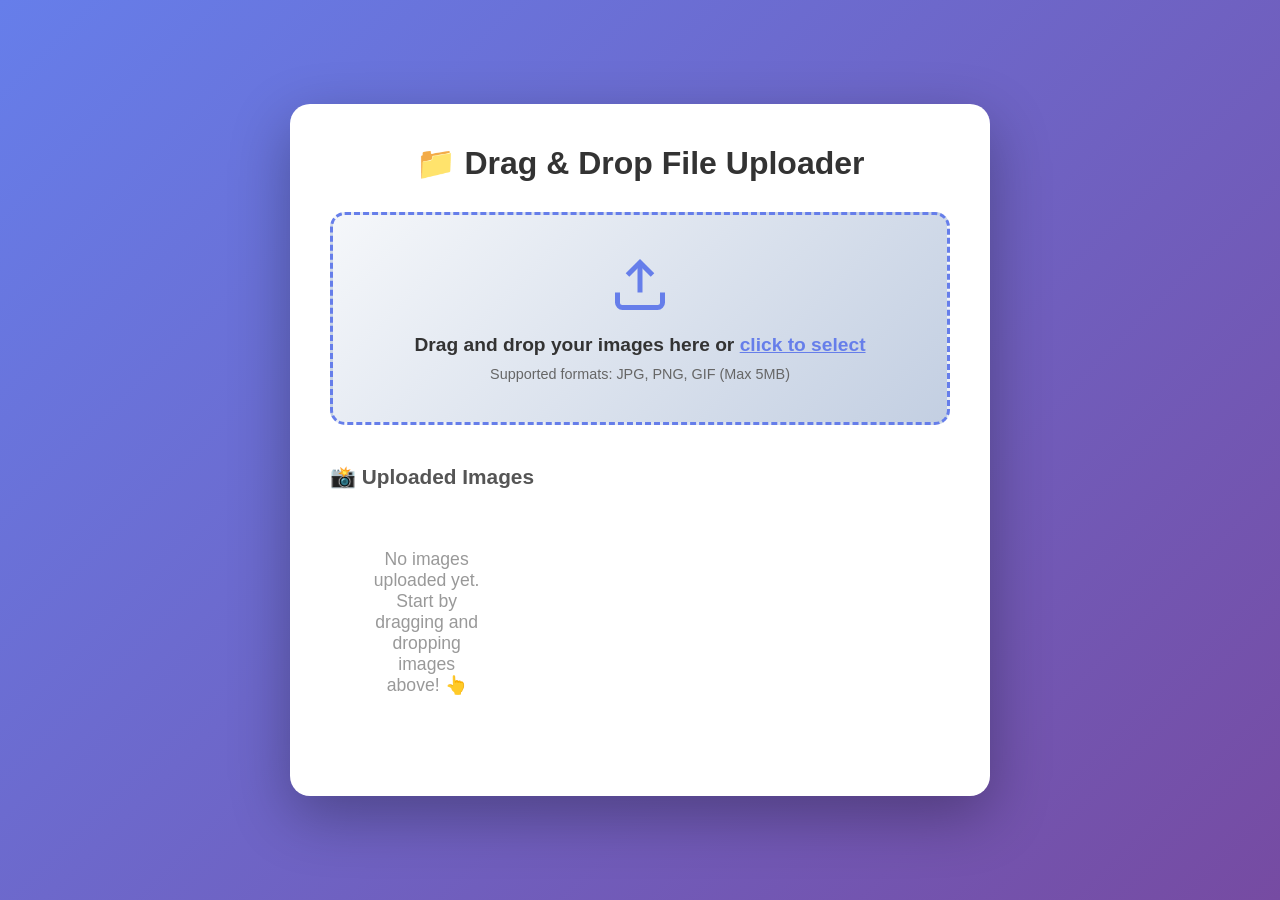
<file: drag and drop/index.html>
<!DOCTYPE html>
<html lang="en">
<head>
    <meta charset="UTF-8">
    <meta name="viewport" content="width=device-width, initial-scale=1.0">
    <title>Drag & Drop File Uploader</title>
    <link rel="stylesheet" href="style.css">
</head>
<body>
    <div class="container">
        <h1>📁 Drag & Drop File Uploader</h1>
        
        <!-- Drop Area -->
        <div class="drop-area" id="dropArea">
            <svg class="upload-icon" viewBox="0 0 24 24" fill="none" stroke="currentColor" stroke-width="2">
                <path d="M21 15v4a2 2 0 0 1-2 2H5a2 2 0 0 1-2-2v-4"></path>
                <polyline points="17 8 12 3 7 8"></polyline>
                <line x1="12" y1="3" x2="12" y2="15"></line>
            </svg>
            <p class="drop-text">Drag and drop your images here or <span class="click-text">click to select</span></p>
            <p class="file-info">Supported formats: JPG, PNG, GIF (Max 5MB)</p>
            <input type="file" id="fileInput" accept="image/jpeg,image/png,image/gif" multiple hidden>
        </div>

        <!-- Error Message -->
        <div class="error-message" id="errorMessage"></div>

        <!-- Gallery Section -->
        <div class="gallery-section">
            <h2>📸 Uploaded Images</h2>
            <div class="gallery" id="gallery"></div>
            <button class="clear-btn" id="clearBtn" style="display: none;">🗑️ Clear All</button>
        </div>
    </div>

    <script src="script.js"></script>
</body>
</html>
</file>
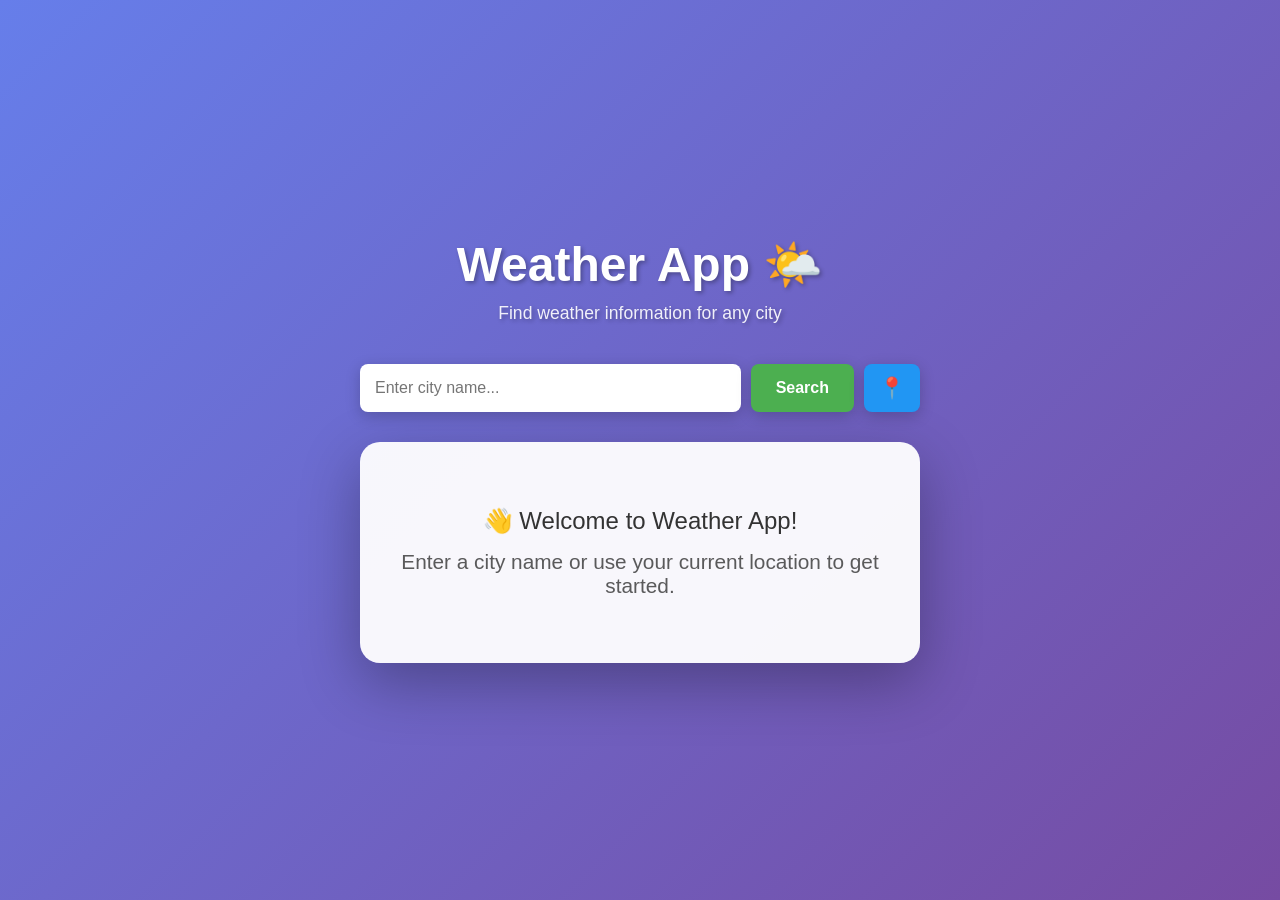
<file: weatherapp/index.html>
<!DOCTYPE html>
<html lang="en">
<head>
    <meta charset="UTF-8">
    <meta name="viewport" content="width=device-width, initial-scale=1.0">
    <title>Weather App 🌤️</title>
    <link rel="stylesheet" href="style.css">
</head>
<body>
    <div class="container">
        <header>
            <h1>Weather App 🌤️</h1>
            <p class="subtitle">Find weather information for any city</p>
        </header>

        <div class="search-section">
            <div class="search-box">
                <input 
                    type="text" 
                    id="cityInput" 
                    placeholder="Enter city name..." 
                    autocomplete="off"
                >
                <button id="searchBtn">Search</button>
                <button id="locationBtn" title="Use current location">📍</button>
            </div>
            <div id="loadingSpinner" class="spinner hidden"></div>
        </div>

        <div id="errorContainer" class="error-container hidden">
            <p id="errorMessage"></p>
            <button id="closeErrorBtn">✕</button>
        </div>

        <div id="weatherContainer" class="weather-container hidden">
            <div class="weather-header">
                <div class="city-info">
                    <h2 id="cityName"></h2>
                    <p id="weatherDescription"></p>
                </div>
                <div class="weather-icon">
                    <span id="weatherIcon"></span>
                </div>
            </div>

            <div class="weather-main">
                <div class="temp-display">
                    <span id="temperature" class="temperature"></span>
                    <span class="temp-unit">°C</span>
                </div>
                <p class="feels-like">Feels like <span id="feelsLike"></span>°C</p>
            </div>

            <div class="weather-details">
                <div class="detail-card">
                    <div class="detail-label">Humidity</div>
                    <div class="detail-value"><span id="humidity"></span>%</div>
                </div>
                <div class="detail-card">
                    <div class="detail-label">Wind Speed</div>
                    <div class="detail-value"><span id="windSpeed"></span> km/h</div>
                </div>
                <div class="detail-card">
                    <div class="detail-label">Pressure</div>
                    <div class="detail-value"><span id="pressure"></span> hPa</div>
                </div>
                <div class="detail-card">
                    <div class="detail-label">UV Index</div>
                    <div class="detail-value"><span id="uvIndex"></span></div>
                </div>
            </div>

            <div class="weather-extra">
                <div class="extra-card">
                    <span class="label">Sunrise:</span>
                    <span id="sunrise" class="value"></span>
                </div>
                <div class="extra-card">
                    <span class="label">Sunset:</span>
                    <span id="sunset" class="value"></span>
                </div>
                <div class="extra-card">
                    <span class="label">Visibility:</span>
                    <span id="visibility" class="value"></span>
                </div>
            </div>
        </div>

        <div id="welcomeContainer" class="welcome-container">
            <div class="welcome-content">
                <p>👋 Welcome to Weather App!</p>
                <p>Enter a city name or use your current location to get started.</p>
            </div>
        </div>
    </div>

    <script src="script.js"></script>
</body>
</html>
</file>
<file: drag and drop/style.css>
* {
    margin: 0;
    padding: 0;
    box-sizing: border-box;
}

body {
    font-family: 'Segoe UI', Tahoma, Geneva, Verdana, sans-serif;
    background: linear-gradient(135deg, #667eea 0%, #764ba2 100%);
    min-height: 100vh;
    display: flex;
    align-items: center;
    justify-content: center;
    padding: 20px;
}

.container {
    background: white;
    border-radius: 20px;
    padding: 40px;
    max-width: 700px;
    width: 100%;
    box-shadow: 0 20px 60px rgba(0, 0, 0, 0.3);
}

h1 {
    text-align: center;
    color: #333;
    margin-bottom: 30px;
    font-size: 2em;
}

h2 {
    color: #555;
    font-size: 1.3em;
    margin-top: 30px;
    margin-bottom: 20px;
}

/* Drop Area Styling */
.drop-area {
    border: 3px dashed #667eea;
    border-radius: 15px;
    padding: 40px;
    text-align: center;
    cursor: pointer;
    transition: all 0.3s ease;
    background: linear-gradient(135deg, #f5f7fa 0%, #c3cfe2 100%);
    position: relative;
}

.drop-area:hover {
    border-color: #764ba2;
    background: linear-gradient(135deg, #e8ecf1 0%, #d5dce8 100%);
    transform: translateY(-2px);
    box-shadow: 0 10px 25px rgba(102, 126, 234, 0.2);
}

.drop-area.dragover {
    border-color: #764ba2;
    background: linear-gradient(135deg, #667eea 0%, #764ba2 100%);
    transform: scale(1.02);
}

.drop-area.dragover .drop-text,
.drop-area.dragover .file-info,
.drop-area.dragover .upload-icon {
    color: white;
}

.upload-icon {
    width: 60px;
    height: 60px;
    color: #667eea;
    margin-bottom: 15px;
    transition: all 0.3s ease;
    animation: float 3s ease-in-out infinite;
}

.drop-area.dragover .upload-icon {
    color: white;
    animation: bounce 0.6s ease-in-out;
}

@keyframes float {
    0%, 100% {
        transform: translateY(0px);
    }
    50% {
        transform: translateY(-10px);
    }
}

@keyframes bounce {
    0%, 100% {
        transform: translateY(0);
    }
    50% {
        transform: translateY(-20px);
    }
}

.drop-text {
    font-size: 1.2em;
    color: #333;
    margin-bottom: 10px;
    font-weight: 600;
}

.click-text {
    color: #667eea;
    text-decoration: underline;
    cursor: pointer;
    font-weight: bold;
}

.file-info {
    font-size: 0.9em;
    color: #666;
    margin-top: 10px;
}

/* Error Message */
.error-message {
    display: none;
    background: #fee;
    color: #c33;
    padding: 15px;
    border-radius: 8px;
    margin-top: 20px;
    border-left: 4px solid #c33;
    font-weight: 500;
    animation: slideIn 0.3s ease;
}

.error-message.show {
    display: block;
}

@keyframes slideIn {
    from {
        opacity: 0;
        transform: translateY(-10px);
    }
    to {
        opacity: 1;
        transform: translateY(0);
    }
}

/* Gallery Section */
.gallery-section {
    margin-top: 40px;
}

.gallery {
    display: grid;
    grid-template-columns: repeat(auto-fill, minmax(150px, 1fr));
    gap: 20px;
    margin-bottom: 20px;
}

.image-card {
    position: relative;
    border-radius: 12px;
    overflow: hidden;
    background: #f5f5f5;
    box-shadow: 0 5px 15px rgba(0, 0, 0, 0.1);
    transition: transform 0.3s ease, box-shadow 0.3s ease;
    animation: fadeInUp 0.5s ease;
}

.image-card:hover {
    transform: translateY(-5px);
    box-shadow: 0 10px 25px rgba(0, 0, 0, 0.15);
}

@keyframes fadeInUp {
    from {
        opacity: 0;
        transform: translateY(20px);
    }
    to {
        opacity: 1;
        transform: translateY(0);
    }
}

.image-preview {
    width: 100%;
    height: 150px;
    object-fit: cover;
    display: block;
}

.image-info {
    padding: 10px;
    background: white;
}

.image-name {
    font-size: 0.85em;
    color: #333;
    font-weight: 600;
    white-space: nowrap;
    overflow: hidden;
    text-overflow: ellipsis;
    margin-bottom: 5px;
}

.image-size {
    font-size: 0.75em;
    color: #999;
}

.image-progress {
    position: absolute;
    bottom: 0;
    left: 0;
    height: 4px;
    background: linear-gradient(90deg, #667eea, #764ba2);
    width: 0;
    transition: width 0.3s ease;
}

.delete-btn {
    position: absolute;
    top: 5px;
    right: 5px;
    background: rgba(255, 0, 0, 0.8);
    color: white;
    border: none;
    border-radius: 50%;
    width: 30px;
    height: 30px;
    cursor: pointer;
    font-size: 1.2em;
    display: flex;
    align-items: center;
    justify-content: center;
    opacity: 0;
    transition: all 0.3s ease;
}

.image-card:hover .delete-btn {
    opacity: 1;
}

.delete-btn:hover {
    background: rgba(255, 0, 0, 1);
    transform: scale(1.1);
}

/* Clear Button */
.clear-btn {
    background: linear-gradient(135deg, #f093fb 0%, #f5576c 100%);
    color: white;
    border: none;
    padding: 12px 24px;
    border-radius: 8px;
    cursor: pointer;
    font-weight: 600;
    font-size: 1em;
    transition: all 0.3s ease;
    width: 100%;
    margin-top: 10px;
}

.clear-btn:hover {
    transform: translateY(-2px);
    box-shadow: 0 5px 15px rgba(245, 87, 108, 0.4);
}

.clear-btn:active {
    transform: translateY(0);
}

/* Empty State */
.empty-state {
    text-align: center;
    color: #999;
    padding: 40px;
    font-size: 1.1em;
}

/* Responsive Design */
@media (max-width: 600px) {
    .container {
        padding: 20px;
    }

    h1 {
        font-size: 1.5em;
        margin-bottom: 20px;
    }

    .drop-area {
        padding: 30px 20px;
    }

    .upload-icon {
        width: 45px;
        height: 45px;
    }

    .drop-text {
        font-size: 1em;
    }

    .gallery {
        grid-template-columns: repeat(auto-fill, minmax(120px, 1fr));
        gap: 15px;
    }

    .image-preview {
        height: 120px;
    }
}
</file>
<file: weatherapp/style.css>
* {
    margin: 0;
    padding: 0;
    box-sizing: border-box;
}

body {
    font-family: 'Segoe UI', Tahoma, Geneva, Verdana, sans-serif;
    min-height: 100vh;
    display: flex;
    align-items: center;
    justify-content: center;
    transition: all 0.5s ease;
    background: linear-gradient(135deg, #667eea 0%, #764ba2 100%);
}

/* Weather-based background changes */
body.sunny {
    background: linear-gradient(135deg, #FFD700 0%, #FFA500 100%);
}

body.cloudy {
    background: linear-gradient(135deg, #B0C4DE 0%, #708090 100%);
}

body.rainy {
    background: linear-gradient(135deg, #4B0082 0%, #191970 100%);
}

body.snowy {
    background: linear-gradient(135deg, #E0FFFF 0%, #B0E0E6 100%);
}

body.stormy {
    background: linear-gradient(135deg, #36454F 0%, #2F4F4F 100%);
}

body.default-bg {
    background: linear-gradient(135deg, #667eea 0%, #764ba2 100%);
}

.container {
    width: 100%;
    max-width: 600px;
    padding: 20px;
    margin: 0 auto;
}

header {
    text-align: center;
    color: white;
    margin-bottom: 40px;
    text-shadow: 2px 2px 4px rgba(0, 0, 0, 0.3);
}

header h1 {
    font-size: 3em;
    margin-bottom: 10px;
}

header .subtitle {
    font-size: 1.1em;
    opacity: 0.9;
}

/* Search Section */
.search-section {
    margin-bottom: 30px;
}

.search-box {
    display: flex;
    gap: 10px;
    margin-bottom: 15px;
}

#cityInput {
    flex: 1;
    padding: 12px 15px;
    border: none;
    border-radius: 8px;
    font-size: 1em;
    box-shadow: 0 4px 15px rgba(0, 0, 0, 0.2);
    transition: all 0.3s ease;
}

#cityInput:focus {
    outline: none;
    box-shadow: 0 4px 20px rgba(0, 0, 0, 0.3);
    transform: translateY(-2px);
}

#searchBtn,
#locationBtn {
    padding: 12px 25px;
    border: none;
    border-radius: 8px;
    font-size: 1em;
    font-weight: 600;
    cursor: pointer;
    transition: all 0.3s ease;
    box-shadow: 0 4px 15px rgba(0, 0, 0, 0.2);
}

#searchBtn {
    background-color: #4CAF50;
    color: white;
}

#searchBtn:hover {
    background-color: #45a049;
    transform: translateY(-2px);
    box-shadow: 0 6px 20px rgba(0, 0, 0, 0.3);
}

#searchBtn:active {
    transform: translateY(0);
}

#locationBtn {
    background-color: #2196F3;
    color: white;
    padding: 12px 15px;
    font-size: 1.3em;
}

#locationBtn:hover {
    background-color: #0b7dda;
    transform: translateY(-2px);
}

#locationBtn:active {
    transform: translateY(0);
}

/* Loading Spinner */
.spinner {
    display: inline-block;
    width: 30px;
    height: 30px;
    border: 4px solid rgba(255, 255, 255, 0.3);
    border-top: 4px solid white;
    border-radius: 50%;
    animation: spin 1s linear infinite;
    margin-top: 10px;
}

@keyframes spin {
    0% { transform: rotate(0deg); }
    100% { transform: rotate(360deg); }
}

.hidden {
    display: none !important;
}

/* Error Container */
.error-container {
    background-color: #f8d7da;
    border: 1px solid #f5c6cb;
    border-radius: 8px;
    padding: 15px;
    margin-bottom: 20px;
    display: flex;
    justify-content: space-between;
    align-items: center;
    box-shadow: 0 4px 15px rgba(0, 0, 0, 0.2);
    animation: slideIn 0.3s ease;
}

@keyframes slideIn {
    from {
        transform: translateY(-20px);
        opacity: 0;
    }
    to {
        transform: translateY(0);
        opacity: 1;
    }
}

#errorMessage {
    color: #721c24;
    font-weight: 500;
}

#closeErrorBtn {
    background: none;
    border: none;
    font-size: 1.5em;
    cursor: pointer;
    color: #721c24;
    transition: transform 0.2s ease;
}

#closeErrorBtn:hover {
    transform: scale(1.2);
}

/* Weather Container */
.weather-container {
    background: rgba(255, 255, 255, 0.95);
    border-radius: 20px;
    padding: 30px;
    box-shadow: 0 20px 60px rgba(0, 0, 0, 0.3);
    animation: fadeIn 0.5s ease;
}

@keyframes fadeIn {
    from {
        opacity: 0;
        transform: scale(0.95);
    }
    to {
        opacity: 1;
        transform: scale(1);
    }
}

.weather-header {
    display: flex;
    justify-content: space-between;
    align-items: flex-start;
    margin-bottom: 25px;
    border-bottom: 2px solid #e0e0e0;
    padding-bottom: 20px;
}

.city-info h2 {
    color: #333;
    font-size: 2em;
    margin-bottom: 5px;
}

.city-info p {
    color: #666;
    font-size: 1.1em;
    text-transform: capitalize;
}

.weather-icon {
    font-size: 5em;
    text-align: center;
}

.weather-main {
    text-align: center;
    margin-bottom: 30px;
}

.temp-display {
    display: flex;
    align-items: flex-start;
    justify-content: center;
    gap: 10px;
}

.temperature {
    font-size: 5em;
    font-weight: bold;
    color: #FF6B6B;
}

.temp-unit {
    font-size: 2em;
    color: #333;
    margin-top: 10px;
}

.feels-like {
    color: #666;
    font-size: 1.1em;
    margin-top: 10px;
}

/* Weather Details */
.weather-details {
    display: grid;
    grid-template-columns: repeat(2, 1fr);
    gap: 15px;
    margin-bottom: 25px;
}

.detail-card {
    background: linear-gradient(135deg, #667eea 0%, #764ba2 100%);
    color: white;
    padding: 20px;
    border-radius: 12px;
    text-align: center;
    box-shadow: 0 4px 15px rgba(0, 0, 0, 0.1);
    transition: transform 0.3s ease;
}

.detail-card:hover {
    transform: translateY(-5px);
}

.detail-label {
    font-size: 0.9em;
    opacity: 0.9;
    margin-bottom: 8px;
}

.detail-value {
    font-size: 1.8em;
    font-weight: bold;
}

/* Extra Weather Info */
.weather-extra {
    display: flex;
    justify-content: space-between;
    gap: 10px;
    padding-top: 20px;
    border-top: 2px solid #e0e0e0;
}

.extra-card {
    flex: 1;
    padding: 15px;
    background-color: #f5f5f5;
    border-radius: 8px;
    text-align: center;
}

.extra-card .label {
    display: block;
    color: #666;
    font-size: 0.9em;
    margin-bottom: 8px;
}

.extra-card .value {
    display: block;
    color: #333;
    font-size: 1.1em;
    font-weight: 600;
}

/* Welcome Container */
.welcome-container {
    background: rgba(255, 255, 255, 0.95);
    border-radius: 20px;
    padding: 50px 30px;
    text-align: center;
    box-shadow: 0 20px 60px rgba(0, 0, 0, 0.3);
    animation: fadeIn 0.5s ease;
}

.welcome-content {
    color: #333;
}

.welcome-content p {
    font-size: 1.3em;
    margin: 15px 0;
    opacity: 0.8;
}

.welcome-content p:first-child {
    font-size: 1.5em;
    opacity: 1;
}

/* Responsive Design */
@media (max-width: 600px) {
    header h1 {
        font-size: 2em;
    }

    .search-box {
        flex-wrap: wrap;
    }

    #searchBtn,
    #locationBtn {
        flex: 1;
        min-width: 45%;
    }

    .weather-header {
        flex-direction: column;
        gap: 20px;
    }

    .weather-icon {
        align-self: center;
    }

    .weather-details {
        grid-template-columns: 1fr;
    }

    .weather-extra {
        flex-direction: column;
    }

    .temperature {
        font-size: 3.5em;
    }

    .container {
        padding: 15px;
    }

    .weather-container,
    .welcome-container {
        padding: 20px;
    }
}
</file>
